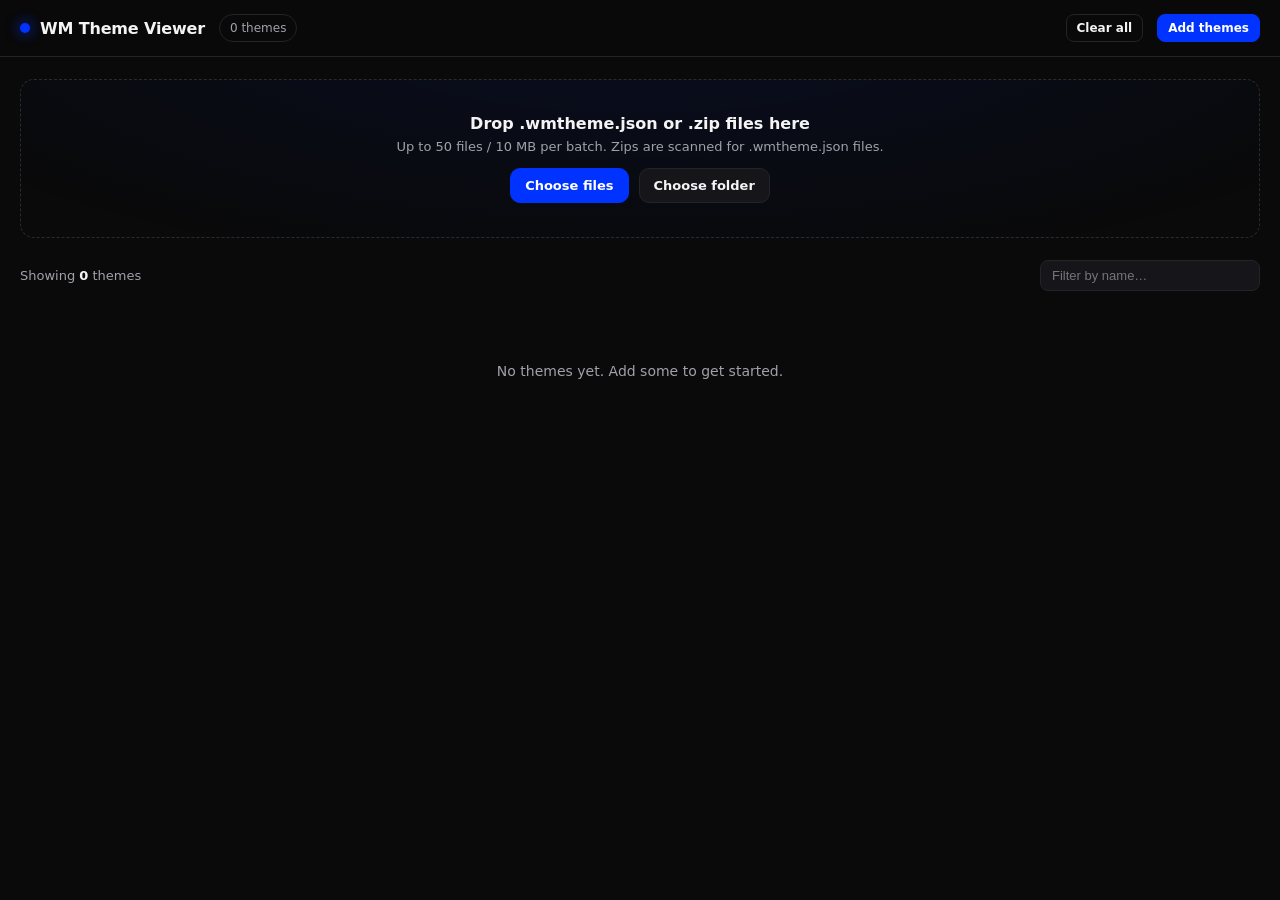
<file: index.html>
<!doctype html>
<html lang="en">
<head>
<meta charset="utf-8" />
<meta name="viewport" content="width=device-width, initial-scale=1, viewport-fit=cover" />
<meta name="theme-color" content="#0a0a0a" />
<title>WM Theme Viewer</title>
<meta name="description" content="Drop .zip or .wmtheme.json files. Preview WM keyboard themes in your browser before importing." />
<link rel="preconnect" href="https://fonts.googleapis.com">
<link rel="preconnect" href="https://fonts.gstatic.com" crossorigin>
<link rel="stylesheet" href="style.css" />
</head>
<body>

<header class="top">
  <a class="brand" href="#" id="brandLink">
    <span class="dot" aria-hidden="true"></span>
    <span>WM Theme Viewer</span>
  </a>
  <span class="pill" id="countPill">0 themes</span>
  <div class="spacer"></div>
  <button class="btn ghost sm" id="btnClear" title="Remove all themes from this browser">Clear all</button>
  <button class="btn primary sm" id="btnAdd">Add themes</button>
</header>

<main id="app" aria-live="polite"></main>

<input type="file" id="fileInput" multiple
       accept=".json,.wmtheme.json,.zip,application/json,application/zip" hidden />
<input type="file" id="dirInput" webkitdirectory directory multiple hidden />

<div id="toast" role="status" aria-live="polite"></div>

<script src="script.js"></script>
</body>
</html>
</file>
<file: style.css>
/* =========================================================================
   WM Theme Viewer — style.css
   ========================================================================= */

:root{
  --bg:#0a0a0a; --panel:#111114; --panel2:#16161a; --line:#232328;
  --fg:#f4f4f5; --fg2:#a1a1aa; --fg3:#71717a;
  --accent:#0033ff; --accent2:#3b5bff; --warn:#f5c518; --danger:#ff4d4d;
  --radius:14px;
}
*{box-sizing:border-box}
html,body{margin:0;background:var(--bg);color:var(--fg);
  font-family:"Inter",system-ui,-apple-system,"Segoe UI",Roboto,sans-serif;
  -webkit-font-smoothing:antialiased}
a{color:var(--accent2);text-decoration:none}
button{font:inherit;cursor:pointer}
.mono{font-family:ui-monospace,SFMono-Regular,Menlo,Consolas,monospace}

/* ---------- header ---------- */
header.top{
  position:sticky;top:0;z-index:30;display:flex;align-items:center;gap:14px;
  padding:14px 20px;border-bottom:1px solid var(--line);
  background:rgba(10,10,10,.75);backdrop-filter:blur(14px) saturate(1.2);
  -webkit-backdrop-filter:blur(14px) saturate(1.2);
}
.brand{display:flex;align-items:center;gap:10px;font-weight:700;
  letter-spacing:-.01em;color:var(--fg)}
.dot{width:10px;height:10px;background:var(--accent);border-radius:50%;
  box-shadow:0 0 14px var(--accent)}
.spacer{flex:1}
.pill{padding:6px 10px;border:1px solid var(--line);border-radius:999px;
  color:var(--fg2);font-size:12px}

.btn{
  display:inline-flex;align-items:center;gap:8px;
  padding:9px 14px;border-radius:10px;border:1px solid var(--line);
  background:var(--panel2);color:var(--fg);font-weight:600;font-size:13px;
  transition:background .15s,border-color .15s,transform .05s;
}
.btn:hover{background:#1c1c22;border-color:#30303a}
.btn:active{transform:scale(.98)}
.btn.primary{background:var(--accent);border-color:var(--accent);color:#fff}
.btn.primary:hover{background:var(--accent2);border-color:var(--accent2)}
.btn.ghost{background:transparent}
.btn.sm{padding:6px 10px;font-size:12px;border-radius:8px}
.btn[disabled]{opacity:.5;pointer-events:none}

/* ---------- layout ---------- */
main{padding:22px 20px 80px;max-width:1600px;margin:0 auto}

/* ---------- dropzone ---------- */
#drop{
  border:1.5px dashed #2a2a32;border-radius:var(--radius);
  padding:34px 20px;text-align:center;color:var(--fg2);
  background:radial-gradient(1200px 400px at 50% -50%, rgba(0,51,255,.10), transparent 70%);
  transition:border-color .2s,background .2s;
}
#drop.hot{border-color:var(--accent);
  background:radial-gradient(1200px 400px at 50% -50%, rgba(0,51,255,.25), transparent 70%)}
#drop h3{margin:0 0 6px;color:var(--fg);font-size:16px}
#drop p{margin:0;font-size:13px}
#drop .row{display:flex;gap:10px;justify-content:center;margin-top:14px;flex-wrap:wrap}

.meta{display:flex;align-items:center;gap:14px;margin:22px 0 12px;
  color:var(--fg2);font-size:13px;flex-wrap:wrap}
.meta b{color:var(--fg)}
.meta .filter{display:flex;gap:6px;margin-left:auto}
.meta .filter input{
  background:var(--panel2);border:1px solid var(--line);color:var(--fg);
  padding:6px 10px;border-radius:8px;font-size:12px;outline:none;min-width:200px;
}
.meta .filter input:focus{border-color:var(--accent)}

/* ---------- grid ---------- */
.grid{display:grid;grid-template-columns:repeat(4,1fr);gap:16px}
@media (max-width:1100px){ .grid{grid-template-columns:repeat(3,1fr)} }
@media (max-width:820px){ .grid{grid-template-columns:repeat(2,1fr)} }
@media (max-width:480px){ .grid{grid-template-columns:repeat(2,1fr);gap:10px} }

.card{
  position:relative;overflow:hidden;border:1px solid var(--line);
  border-radius:var(--radius);background:var(--panel);
  display:flex;flex-direction:column;transition:border-color .15s,transform .1s;
}
.card:hover{border-color:#30303a}
.thumb{
  position:relative;aspect-ratio:16/11;overflow:hidden;
  border-bottom:1px solid var(--line);background:#000;
}
.thumb-inner{position:absolute;inset:0}
.card .info{padding:10px 12px;display:flex;flex-direction:column;gap:8px}
.card .actions{display:flex;gap:8px}
.card .actions .btn{flex:1;justify-content:center}
.chip{font-size:10px;letter-spacing:.06em;text-transform:uppercase;color:var(--fg3)}
.warn-badge{
  position:absolute;top:8px;right:8px;z-index:6;
  background:rgba(245,197,24,.14);color:var(--warn);
  border:1px solid rgba(245,197,24,.4);border-radius:999px;
  padding:3px 8px;font-size:10px;font-weight:600;cursor:help;
}

/* ---------- name row + variant dots ---------- */
.name-row{display:flex;align-items:center;gap:8px}
.name-row .name{flex:1;min-width:0;font-weight:600;font-size:14px;
  line-height:1.25;display:-webkit-box;-webkit-line-clamp:2;
  -webkit-box-orient:vertical;overflow:hidden;min-height:2.5em;word-break:break-word}
.variant-dots{display:flex;gap:4px;flex-shrink:0}
.vdot{
  width:14px;height:14px;border-radius:50%;padding:0;
  border:2px solid transparent;background:#888;cursor:pointer;
  box-shadow:0 0 0 1px rgba(255,255,255,.15) inset;
  transition:transform .1s,border-color .15s;
}
.vdot:hover{transform:scale(1.15)}
.vdot.active{border-color:#fff;box-shadow:0 0 0 2px rgba(0,51,255,.6)}

/* ---------- variant pills (View page) ---------- */
.variant-row{display:flex;flex-wrap:wrap;gap:8px}
.variant-pill{
  display:inline-flex;align-items:center;gap:6px;
  padding:6px 12px 6px 8px;border-radius:999px;
  border:1px solid var(--line);background:var(--panel2);color:var(--fg);
  font-size:12px;font-weight:600;cursor:pointer;
  transition:background .15s,border-color .15s;
}
.variant-pill:hover{background:#1c1c22;border-color:#30303a}
.variant-pill.active{background:var(--accent);border-color:var(--accent);color:#fff}
.variant-pill .vdot{width:12px;height:12px;cursor:inherit}

/* ---------- toast ---------- */
#toast{
  position:fixed;left:50%;bottom:24px;transform:translateX(-50%) translateY(20px);
  background:#1a1a20;border:1px solid #2a2a32;color:var(--fg);
  padding:10px 14px;border-radius:10px;font-size:13px;opacity:0;
  pointer-events:none;transition:opacity .2s,transform .2s;z-index:100;
  box-shadow:0 10px 40px rgba(0,0,0,.5);max-width:80vw;
}
#toast.show{opacity:1;transform:translateX(-50%) translateY(0)}

/* =========================================================================
   Keyboard preview
   ========================================================================= */
.kbd-stage{
  position:absolute;inset:0;overflow:hidden;
  display:flex;flex-direction:column;justify-content:flex-end;
  padding:6px;gap:4px;
}
.kbd-stage.relative{position:relative;inset:auto;min-height:460px}
.kbd-stage.has-bg{background-size:cover;background-position:center}
.kbd-stage .bg-img{position:absolute;inset:0;z-index:0;pointer-events:none;
  background-size:cover;background-position:center}
.kbd-stage .boardfx{position:absolute;inset:0;z-index:0;pointer-events:none}
.kbd-stage .fx-layer{position:absolute;inset:0;pointer-events:none;z-index:5;overflow:hidden}

.kb-toolbar{position:relative;z-index:2;display:flex;gap:4px;padding:2px}
.kb-toolbar .tchip{
  flex:1;height:14px;border-radius:999px;display:flex;align-items:center;
  justify-content:center;font-size:7px;color:rgba(255,255,255,.55);
  border:1px solid rgba(255,255,255,.06);overflow:hidden;white-space:nowrap;
}
.kb-suggest{position:relative;z-index:2;display:flex;gap:4px;padding:0 2px}
.kb-suggest .sg{
  flex:1;height:12px;border-radius:6px;display:flex;align-items:center;
  justify-content:center;font-size:7px;color:rgba(255,255,255,.6);
  overflow:hidden;white-space:nowrap;
}
.kb-rows{position:relative;z-index:2;display:flex;flex-direction:column;gap:4px;padding:2px}
.kb-row{display:flex;gap:4px;justify-content:center}
.kb-key{
  flex:1;min-width:0;height:22px;border-radius:6px;
  display:flex;align-items:center;justify-content:center;
  font-size:9px;font-weight:600;position:relative;
  user-select:none;transition:background .06s,transform .06s;
}
.kb-key.wide{flex:6}
.kb-key .label{position:relative;z-index:3;pointer-events:none;line-height:1}
.kb-key.pressed{transform:scale(.94)}

/* ---------- SVG keycaps (keySkin) ---------- */
.kb-key.has-skin{
  background:transparent !important;
  border:0 !important;
  border-radius:0 !important;
  padding:0;
  position:relative;
  overflow:hidden;
  height:22px;
  min-height:22px;
}
.big-stage .kb-key.has-skin{
  height:46px;
  min-height:46px;
}
.kb-key.has-skin > svg.skin-svg{
  position:absolute;inset:0;
  width:100%;height:100%;display:block;
  pointer-events:none;z-index:1;
}
.kb-key.has-skin > .label{
  position:absolute;
  z-index:3;
  pointer-events:none;
  line-height:1;
  max-width:100%;
  text-align:center;
  white-space:nowrap;
}
.kb-key.has-skin.pressed-skin > svg.skin-svg{
  transition:transform 70ms ease-out;
  transform-origin:50% 94%;
  transform:translateY(11.6%) scaleY(0.87);
}

/* board skin art layer */
.skin-board{
  position:absolute;inset:0;z-index:0;
  pointer-events:none;overflow:hidden;opacity:.9;
}
.skin-board > svg.skin-svg{width:100%;height:100%;display:block}

/* ---------- effect layers ---------- */
.ripple{
  position:absolute;border-radius:50%;pointer-events:none;
  transform:translate(-50%,-50%) scale(0);
  animation:rippleOut var(--dur,700ms) ease-out forwards;z-index:3;
}
@keyframes rippleOut{to{transform:translate(-50%,-50%) scale(1);opacity:0}}
.bloom{
  position:absolute;border-radius:50%;pointer-events:none;
  transform:translate(-50%,-50%) scale(0);
  animation:bloomOut var(--dur,550ms) ease-out forwards;z-index:2;
}
@keyframes bloomOut{to{transform:translate(-50%,-50%) scale(1);opacity:0}}
.particle{
  position:absolute;pointer-events:none;border-radius:50%;z-index:4;
  animation:partOut var(--dur,650ms) cubic-bezier(.2,.7,.3,1) forwards;
}
@keyframes partOut{
  0%{transform:translate(-50%,-50%) translate(0,0) scale(1);opacity:1}
  100%{transform:translate(-50%,-50%) translate(var(--dx),var(--dy)) scale(.2);opacity:0}
}
@keyframes meldShift{
  0%{background-position:0% 50%}
  50%{background-position:100% 50%}
  100%{background-position:0% 50%}
}

/* =========================================================================
   View page
   ========================================================================= */
.view-wrap{padding-top:20px}
.crumbs{color:var(--fg2);font-size:13px;margin-bottom:10px}
.crumbs a:hover{color:var(--fg)}
.view-head{display:flex;align-items:center;gap:12px;margin-bottom:14px;flex-wrap:wrap}
.view-head h1{font-size:22px;margin:0;font-weight:700;letter-spacing:-.01em}
.view-head .actions{margin-left:auto;display:flex;gap:8px}
.view-body{display:grid;grid-template-columns:1.1fr .9fr;gap:18px;align-items:start}
@media (max-width:960px){ .view-body{grid-template-columns:1fr} }

.panel{background:var(--panel);border:1px solid var(--line);
  border-radius:var(--radius);overflow:hidden}
.panel .ph{padding:10px 14px;border-bottom:1px solid var(--line);
  font-size:12px;color:var(--fg2);display:flex;justify-content:space-between;
  align-items:center;gap:10px}
.panel .pb{padding:14px}

.big-stage{position:relative;border-radius:0;overflow:hidden;min-height:460px;
  display:flex;flex-direction:column;justify-content:flex-end;padding:14px;gap:8px}
.big-stage .kb-key{height:46px;border-radius:10px;font-size:14px}
.big-stage .kb-toolbar .tchip{height:26px;font-size:10px}
.big-stage .kb-suggest .sg{height:26px;font-size:11px}
.big-stage .kb-rows{gap:8px;padding:8px}
.big-stage .kb-row{gap:8px}
.big-stage .kb-toolbar{gap:8px}

.typing-area{
  width:100%;min-height:60px;resize:vertical;background:rgba(255,255,255,.04);
  color:#fff;border:1px solid rgba(255,255,255,.08);border-radius:10px;
  padding:10px 12px;font-family:inherit;font-size:15px;outline:none;
}
.typing-area:focus{border-color:var(--accent)}

.kv{display:grid;grid-template-columns:auto 1fr;gap:6px 14px;
  font-size:12px;color:var(--fg2)}
.kv b{color:var(--fg);font-weight:600;word-break:break-word}
.kv code{font-family:ui-monospace,SFMono-Regular,Menlo,Consolas,monospace;
  font-size:11px;background:rgba(255,255,255,.06);padding:1px 5px;border-radius:4px}

.warn-banner{
  background:rgba(245,197,24,.08);border:1px solid rgba(245,197,24,.35);
  color:#f5e6a8;padding:10px 14px;border-radius:10px;font-size:13px;
  margin-bottom:14px;line-height:1.55;
}
.warn-banner b{color:var(--warn)}
.warn-banner code{color:#fff;background:rgba(255,255,255,.08);
  padding:1px 5px;border-radius:4px;font-family:ui-monospace,monospace;font-size:12px}

.empty{color:var(--fg2);text-align:center;padding:60px 20px;font-size:14px}
.empty a{color:var(--accent2);text-decoration:underline;cursor:pointer}
/* =========================================================================
   Perf additions: pagination bar, lazy placeholders, filter hoist
   ========================================================================= */

/* ---------- filter bar (hoisted above grid) ---------- */
.filterbar{
  display:flex;align-items:center;gap:12px;
  margin:22px 0 12px;flex-wrap:wrap;
}
.filterbar .count{color:var(--fg2);font-size:13px}
.filterbar .count b{color:var(--fg)}
.filterbar .spacer{flex:1}
.filterbar input[type=search]{
  background:var(--panel2);border:1px solid var(--line);color:var(--fg);
  padding:7px 11px;border-radius:8px;font-size:13px;outline:none;
  min-width:220px;max-width:100%;
}
.filterbar input[type=search]:focus{border-color:var(--accent)}

/* ---------- card lazy placeholder ---------- */
.card.placeholder .thumb{
  display:flex;flex-direction:column;justify-content:flex-end;
  padding:10px;gap:6px;
}
.card.placeholder .ph-swatches{display:flex;gap:6px}
.card.placeholder .ph-sw{
  width:22px;height:22px;border-radius:6px;
  box-shadow:inset 0 0 0 1px rgba(255,255,255,.06);
}
.card.placeholder .ph-name{
  font-size:12px;color:rgba(255,255,255,.7);
  white-space:nowrap;overflow:hidden;text-overflow:ellipsis;
}

/* backstop: browser skips rendering off-screen cards */
.card{ content-visibility:auto; contain-intrinsic-size: 260px 220px; }

/* ---------- hidden state for filter (no teardown) ---------- */
.card.filtered-out{ display:none; }

/* ---------- pagination bar ---------- */
.pagination{
  display:flex;align-items:center;gap:10px;justify-content:center;
  margin:26px 0 10px;flex-wrap:wrap;color:var(--fg2);font-size:13px;
}
.pagination .pages{display:flex;gap:6px;align-items:center}
.pagination button{
  min-width:34px;height:34px;padding:0 10px;border-radius:8px;
  border:1px solid var(--line);background:var(--panel2);color:var(--fg);
  font-size:13px;font-weight:600;cursor:pointer;
  transition:background .15s,border-color .15s;
}
.pagination button:hover:not([disabled]){background:#1c1c22;border-color:#30303a}
.pagination button[disabled]{opacity:.4;cursor:not-allowed}
.pagination button.active{
  background:var(--accent);border-color:var(--accent);color:#fff;
}
.pagination .ellip{padding:0 4px;color:var(--fg3)}

.perpage{
  display:flex;align-items:center;gap:6px;margin-left:auto;
  color:var(--fg2);font-size:12px;
}
.perpage select{
  background:var(--panel2);border:1px solid var(--line);color:var(--fg);
  padding:5px 8px;border-radius:8px;font-size:12px;outline:none;cursor:pointer;
}
.perpage select:focus{border-color:var(--accent)}
</file>
